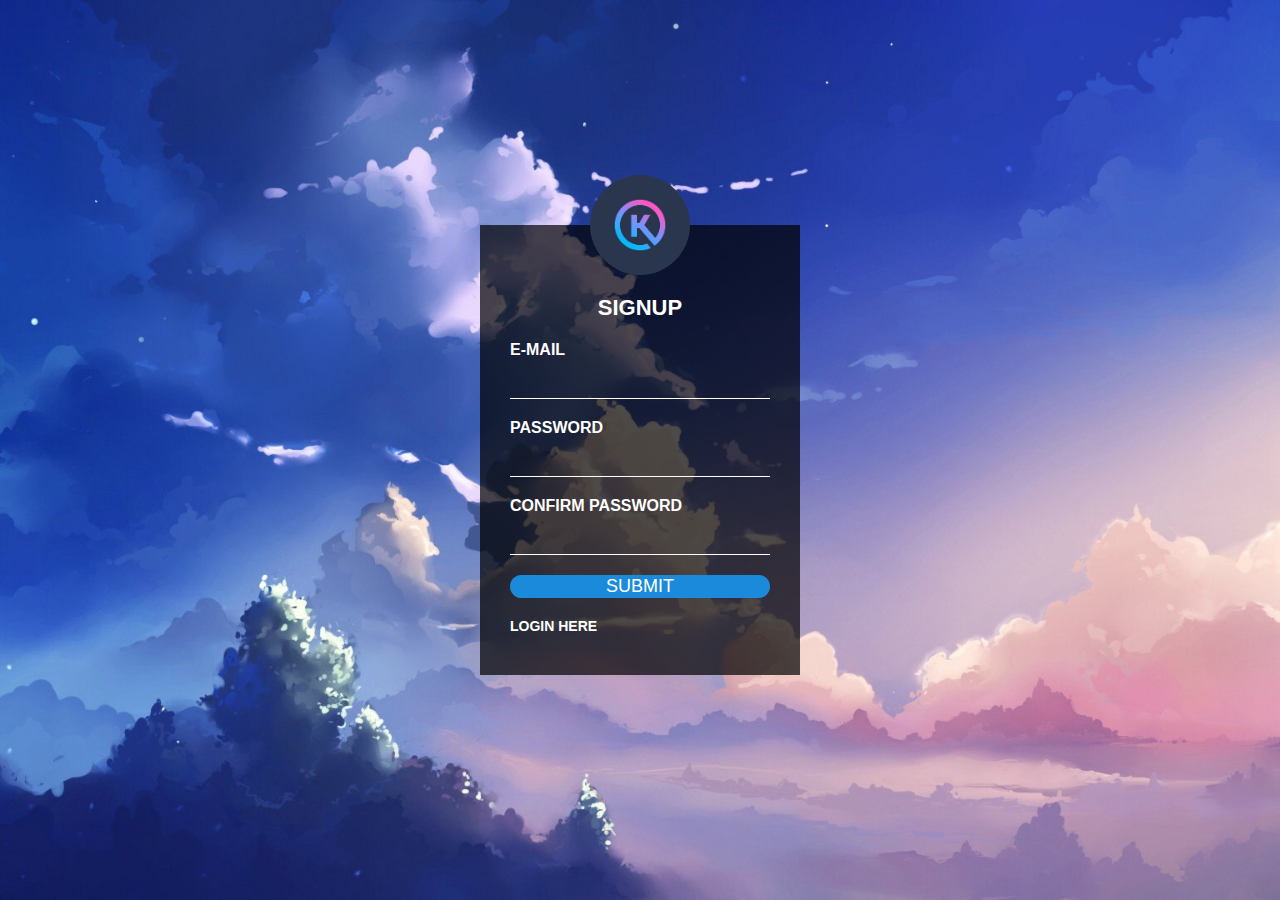
<file: index.html>
<html>
<head>
    <title> SIGN-UP </title>
    <link rel="stylesheet" type="text/css" href="style.css">   
</head>
    <body>
    <div class="login-box">
    <img src="profile.jpg" class="avatar">
        <h1>SIGNUP</h1>
            <form>
            <p>E-MAIL</p>
            <input type="text" name="email" required="" placeholder="">
            <p>PASSWORD</p>
            <input type="password" name="password" required="" placeholder="">
            <p>CONFIRM PASSWORD</p>
            <input type="password" name="password" required="" placeholder="">
            <input type="submit" name="submit" value="SUBMIT">
            <a href="#"><b>LOGIN HERE</b></a>    
            </form>
        
        
        </div>
    
    </body>
</html>
</file>
<file: style.css>
body{
    margin: 0;
    padding: 0;
    background: url(backgroundimage.jpg);
    background-size: cover;
    background-position: center;
    font-family: sans-serif;
}
.login-box{
    width: 320px;
    height: 450px;
    background: rgba(0, 0, 0, 0.7);
    color: #fff;
    top: 50%;
    left: 50%;
    position: absolute;
    transform: translate(-50%,-50%);
    box-sizing: border-box;
    padding: 70px 30px;
}
.avatar{
    width: 100px;
    height: 100px;
    border-radius: 50%;
    position: absolute;
    top: -50px;
    left: calc(50% - 50px);
}
h1{
    margin: 0;
    padding: 0 0 20px;
    text-align: center;
    font-size: 22px;
}
.login-box p{
    margin: 0;
    padding: 0;
    font-weight: bold;
}
.login-box input{
    width: 100%;
    margin-bottom: 20px;
}
.login-box input[type="text"], input[type="password"]
{
    border: none;
    border-bottom: 1px solid #fff;
    background: transparent;
    outline: none;
    height: 40px;
    color: #fff;
    font-size: 16px;
}
.login-box input[type="submit"]
{
    border: none;
    outline: none;
    height: 40x;
    background: #1c8adb;
    color: #fff;
    font-size: 18px;
    border-radius: 20px;
}
.login-box input[type="submit"]:hover
{
    cursor: pointer;
    background: #127cc9;
    color: #000;
}

.login-box a{
    text-decoration: none;
    font-size: 14px;
    color: #fff;
}
.login-box a:hover
{
    color: #39dc79;
}
</file>
